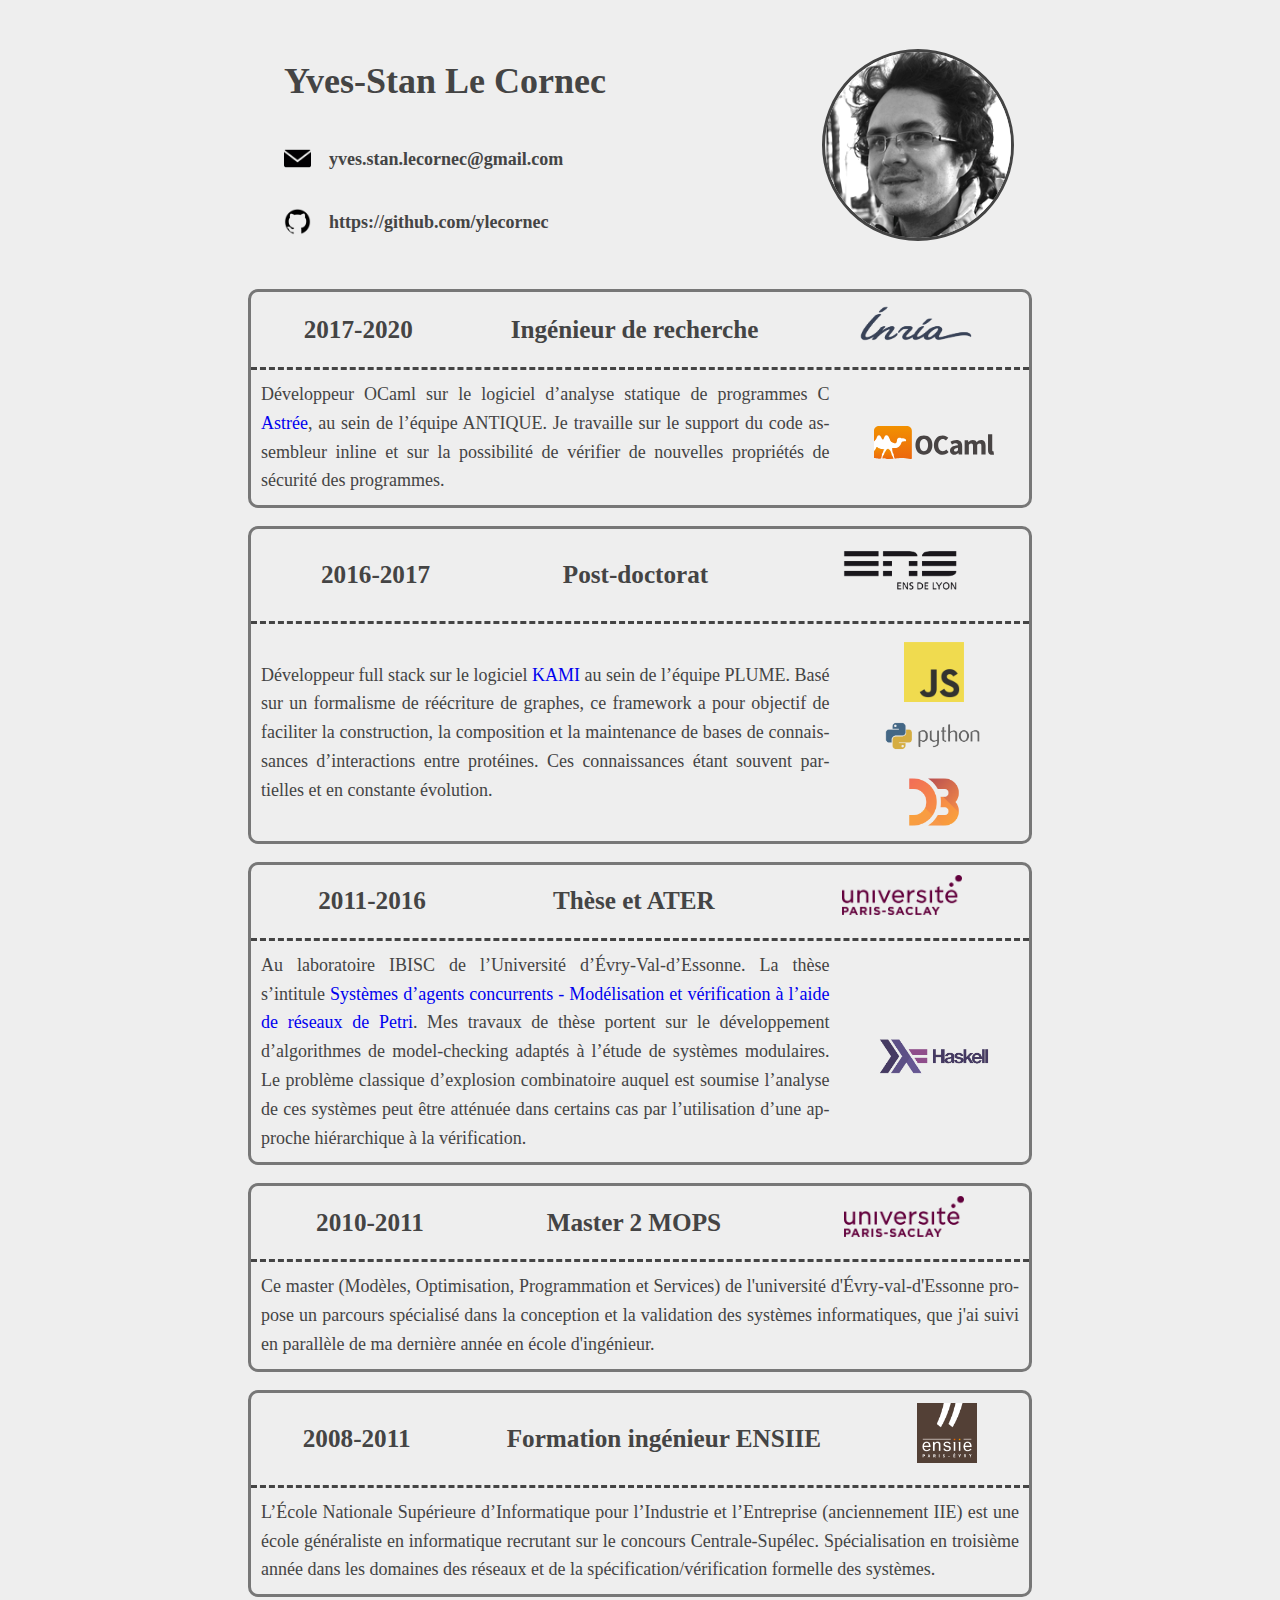
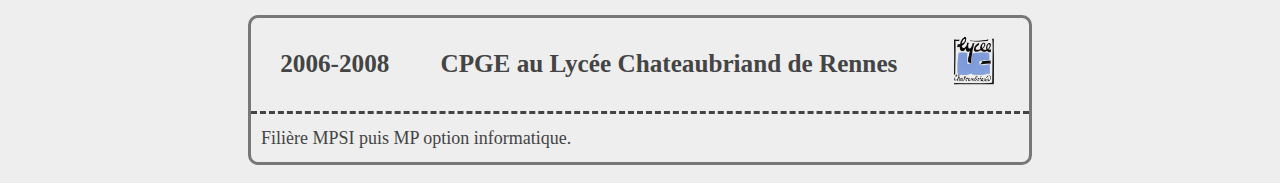
<file: cv/index.html>
<!DOCTYPE html>
<html lang="en">

<head>
  <meta charset="utf-8">
  <title>Yves-Stan Le Cornec</title>
  <!-- <link rel="stylesheet" href="https://cdn.jsdelivr.net/npm/bulma@0.8.0/css/bulma.min.css"> -->
  <!-- <link rel="stylesheet" href="latex.css"> -->
  <link rel="stylesheet" href="styles.css">
  <!-- <script defer src="https://use.fontawesome.com/releases/v5.3.1/js/all.js"></script> -->

  <meta name="viewport" content="width=600, initial-scale=1">
</head>

<body>
  <section class="section">
    <div class="container">
      
  <div id=header>
	<div class=image-cropper>
	  <img src="pic_bright.png" alt="picture" id="picture">
	</div>
	<div contact>
	<div style="margin-left: 1em"> <h1>Yves-Stan Le Cornec</h1></div>
	<div style="display:flex; align-items:center" id="mail_div"> <img src="email.png" style="height:1.5em; margin:1em"/> </div>
	<div style="display:flex; align-items:center"><img src="github.png" style="height:1.5em; margin:1em"/><a href="https:&#x2F;&#x2F;github.com&#x2F;ylecornec" class="nostyle"> https:&#x2F;&#x2F;github.com&#x2F;ylecornec </a> </div>
	</div>
  </div>
  
  
  <div class=job>
	<div class=job_header>
	  <div class=job_dates> 2017-2020</div>
	  <div class=job_title>
		Ingénieur de recherche
	  </div>

	  <div class=job_header_logos>
		
		<a href=https:&#x2F;&#x2F;team.inria.fr&#x2F;antique&#x2F;>
		  <img src=&#x2F;cv&#x2F;inr_logo_gris.png class="logo" />
		</a>
		
	  </div>
	  	</div>
	<div class=job_content>
		
		<div class=cube>
		  

Développeur OCaml sur le logiciel d’analyse statique de programmes C <a href='https://www.astree.ens.fr/'>Astrée</a>, au sein de l’équipe ANTIQUE. Je travaille sur le support du code assembleur inline et sur la possibilité de vérifier de nouvelles propriétés de sécurité des programmes.


		</div>
	  <div class=job_languages>
		
		<a href=https:&#x2F;&#x2F;ocaml.org&#x2F;>
		  <img src=&#x2F;cv&#x2F;ocaml.svg class="logo" />
		</a>
		
	  </div>
	  

	</div>
  </div>

  
  
  <div class=job>
	<div class=job_header>
	  <div class=job_dates> 2016-2017</div>
	  <div class=job_title>
		Post-doctorat
	  </div>

	  <div class=job_header_logos>
		
		<a href=http:&#x2F;&#x2F;www.ens-lyon.fr&#x2F;LIP&#x2F;PLUME&#x2F;>
		  <img src=&#x2F;cv&#x2F;ens-lyon-logo.png class="logo" />
		</a>
		
	  </div>
	  	</div>
	<div class=job_content>
		
		<div class=cube>
		  

Développeur full stack sur le logiciel <a href="https://github.com/Kappa-Dev/KAMI">KAMI</a> au sein de l’équipe PLUME. Basé sur un formalisme de réécriture de graphes, ce framework a pour objectif de faciliter la construction, la composition et la maintenance de bases de connaissances d’interactions entre protéines. Ces connaissances étant souvent partielles et en constante évolution.


		</div>
	  <div class=job_languages>
		
		<a href=https:&#x2F;&#x2F;developer.mozilla.org&#x2F;fr&#x2F;docs&#x2F;Web&#x2F;JavaScript&#x2F;>
		  <img src=&#x2F;cv&#x2F;600px-JavaScript-logo.png class="logo" />
		</a>
		
		<a href=https:&#x2F;&#x2F;www.python.org&#x2F;>
		  <img src=&#x2F;cv&#x2F;python.png class="logo" />
		</a>
		
		<a href=https:&#x2F;&#x2F;d3js.org&#x2F;>
		  <img src=&#x2F;cv&#x2F;d3.png class="logo" />
		</a>
		
	  </div>
	  

	</div>
  </div>

  
  
  <div class=job>
	<div class=job_header>
	  <div class=job_dates> 2011-2016</div>
	  <div class=job_title>
		Thèse et ATER
	  </div>

	  <div class=job_header_logos>
		
		<a href=https:&#x2F;&#x2F;www.ibisc.univ-evry.fr&#x2F;equipe&#x2F;cosmo&#x2F;>
		  <img src=Logo_Université_Paris-Saclay.png class="logo" />
		</a>
		
	  </div>
	  	</div>
	<div class=job_content>
		
		<div class=cube>
		  

Au laboratoire IBISC de l’Université d’Évry-Val-d’Essonne. La thèse s’intitule <a href='https://www.theses.fr/226259943'>Systèmes d’agents concurrents - Modélisation et vérification à l’aide de réseaux de Petri</a>. Mes travaux de thèse portent sur le développement d’algorithmes de model-checking adaptés à l’étude de systèmes modulaires. Le problème classique d’explosion combinatoire auquel est soumise l’analyse de ces systèmes peut être atténuée dans certains cas par l’utilisation d’une approche hiérarchique à la vérification.


		</div>
	  <div class=job_languages>
		
		<a href=https:&#x2F;&#x2F;www.haskell.org&#x2F;>
		  <img src=&#x2F;cv&#x2F;haskell.png class="logo" />
		</a>
		
	  </div>
	  

	</div>
  </div>

  
  
  <div class=job>
	<div class=job_header>
	  <div class=job_dates> 2010-2011</div>
	  <div class=job_title>
		Master 2 MOPS
	  </div>

	  <div class=job_header_logos>
		
		<a href=https:&#x2F;&#x2F;www.ibisc.univ-evry.fr&#x2F;equipe&#x2F;cosmo&#x2F;>
		  <img src=Logo_Université_Paris-Saclay.png class="logo" />
		</a>
		
	  </div>
	  	</div>
	<div class=job_content>
		
		<div class=cube style="width: 100%">
		  

Ce master (Modèles, Optimisation, Programmation et Services) de l'université d'Évry-val-d'Essonne propose un parcours spécialisé dans la conception et la validation des systèmes informatiques, que j'ai suivi en parallèle de ma dernière année en école d'ingénieur.


		</div>
	  

	</div>
  </div>

  
  
  <div class=job>
	<div class=job_header>
	  <div class=job_dates> 2008-2011</div>
	  <div class=job_title>
		Formation ingénieur ENSIIE
	  </div>

	  <div class=job_header_logos>
		
		<a href=https:&#x2F;&#x2F;www.ensiie.fr>
		  <img src=ensiie.png class="logo" />
		</a>
		
	  </div>
	  	</div>
	<div class=job_content>
		
		<div class=cube style="width: 100%">
		  

L’École Nationale Supérieure d’Informatique pour l’Industrie et l’Entreprise (anciennement IIE) est une école généraliste en informatique recrutant sur le concours Centrale-Supélec. Spécialisation en troisième année dans les domaines des réseaux et de la spécification/vérification formelle des systèmes.


		</div>
	  

	</div>
  </div>

  
  
  <div class=job>
	<div class=job_header>
	  <div class=job_dates> 2006-2008</div>
	  <div class=job_title>
		CPGE au Lycée Chateaubriand de Rennes
	  </div>

	  <div class=job_header_logos>
		
		<a href=https:&#x2F;&#x2F;www.ensiie.fr>
		  <img src=chateaubriand.png class="logo" />
		</a>
		
	  </div>
	  	</div>
	<div class=job_content>
		
		<div class=cube style="width: 100%">
		  

Filière MPSI puis MP option informatique.


		</div>
	  

	</div>
  </div>

  

<script>
  let coll = document.getElementsByClassName("read_more_icon");
  for (let i = 0; i < coll.length; i++) {
	  coll[i].addEventListener("click", function() {
		  console.log(this);
		  console.log(this.parentNode);
		  this.parentNode.parentNode.classList.toggle("active");
	  });
  }
</script>
<script>
  let mail = document.getElementById('mail_div');
  console.log(mail);
  
  mail.innerHTML+="yves.stan";
  
  mail.innerHTML+=".lecornec";
  
  mail.innerHTML+="&#64;";
  
  mail.innerHTML+="gmail";
  
  mail.innerHTML+=".com";
  
</script>

    </div>
  </section>
</body>

</html>
</file>
<file: cv/styles.css>
body{line-height:1.6;font-size:18px;color:#444}h1,h2,h3{line-height:1.2}body{background-color:#EEEEEE;max-width:820px;min-width:599px;margin:0 auto}@media (max-width: 800px){max-width:2000px}#header{flex-direction:row-reverse;justify-content:space-between;align-items:center;display:flex;flex-wrap:wrap;font-weight:bold;margin:2em}@media only screen and (max-width: 652px){#header{justify-content:space-around}}#contact{width:60%;display:flex;flex-direction:column}.image-cropper{width:186px;height:186px;overflow:hidden;border-radius:50%;border:solid;margin-left:1em}#picture{position:relative;top:-15px;transform:scale(0.9) translate(-10px, -5px)}.job{border-style:solid;border-radius:10px;border-width:3px;transition:height 2s;margin:1em;border-color:rgba(0,0,0,0.5)}.job .job_header{padding:10px;display:flex;justify-content:space-around;align-items:center;border-bottom-style:dashed;font-size:1.4em}.job .job_title{padding-left:0.5em;padding-right:0.5em;font-weight:bold;text-align:center}.job .job_dates{font-weight:bold}.job .job_header_logos{display:flex;flex-direction:column}.job .job_content{display:flex;align-items:center}.job .job_description{transform-origin:top;transition:transform 0.26s ease;display:flow-root}.job .job_long_description{transform-origin:top;transform:scaleY(0);height:0;transition:transform 0.26s ease;display:flow-root}.cube{position:relative;width:75%;padding:10px;text-align:justify;-moz-hyphens:auto;-webkit-hyphens:auto;hyphens:auto}.cube .job_long_description{transform:scaleY(0);height:0;transition:transform 0s}.cube .job_description{transform:scaleY(1);height:auto;transition:transform 0.26s ease}.cube.active .job_long_description{height:auto;transform:scaleY(1);transition:transform 0.26s ease}.cube.active .job_description{transform:scaleY(0);height:0;transition:transform 0s}.job .job_languages{padding-top:1em;font-weight:bold;width:25%;display:flex;flex-direction:column;justify-content:center;align-items:center}.read_more_icon{height:2em;weigth:2em;float:right}.logo{border:none;max-width:120px;max-height:60px}a{text-decoration:none}a.nostyle:link{text-decoration:inherit;color:inherit}a.nostyle:visited{text-decoration:inherit;color:inherit}
</file>
